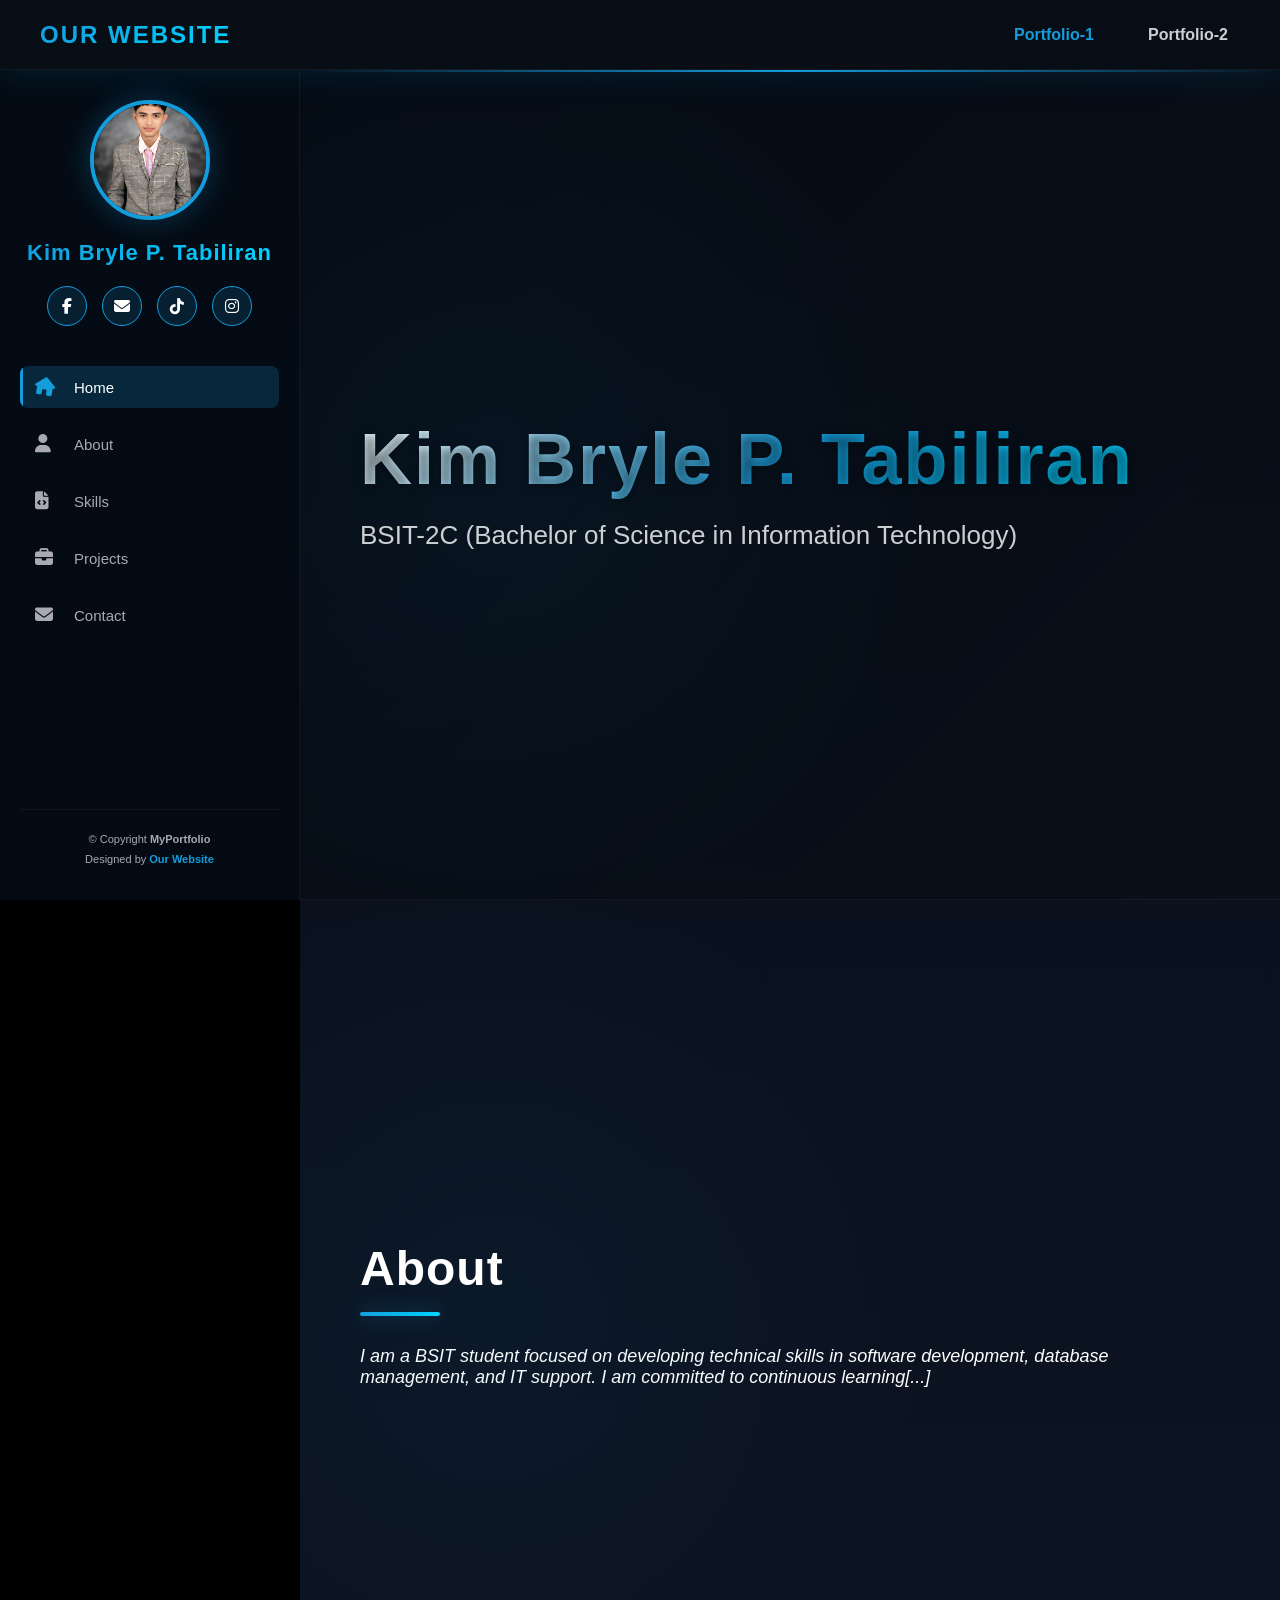
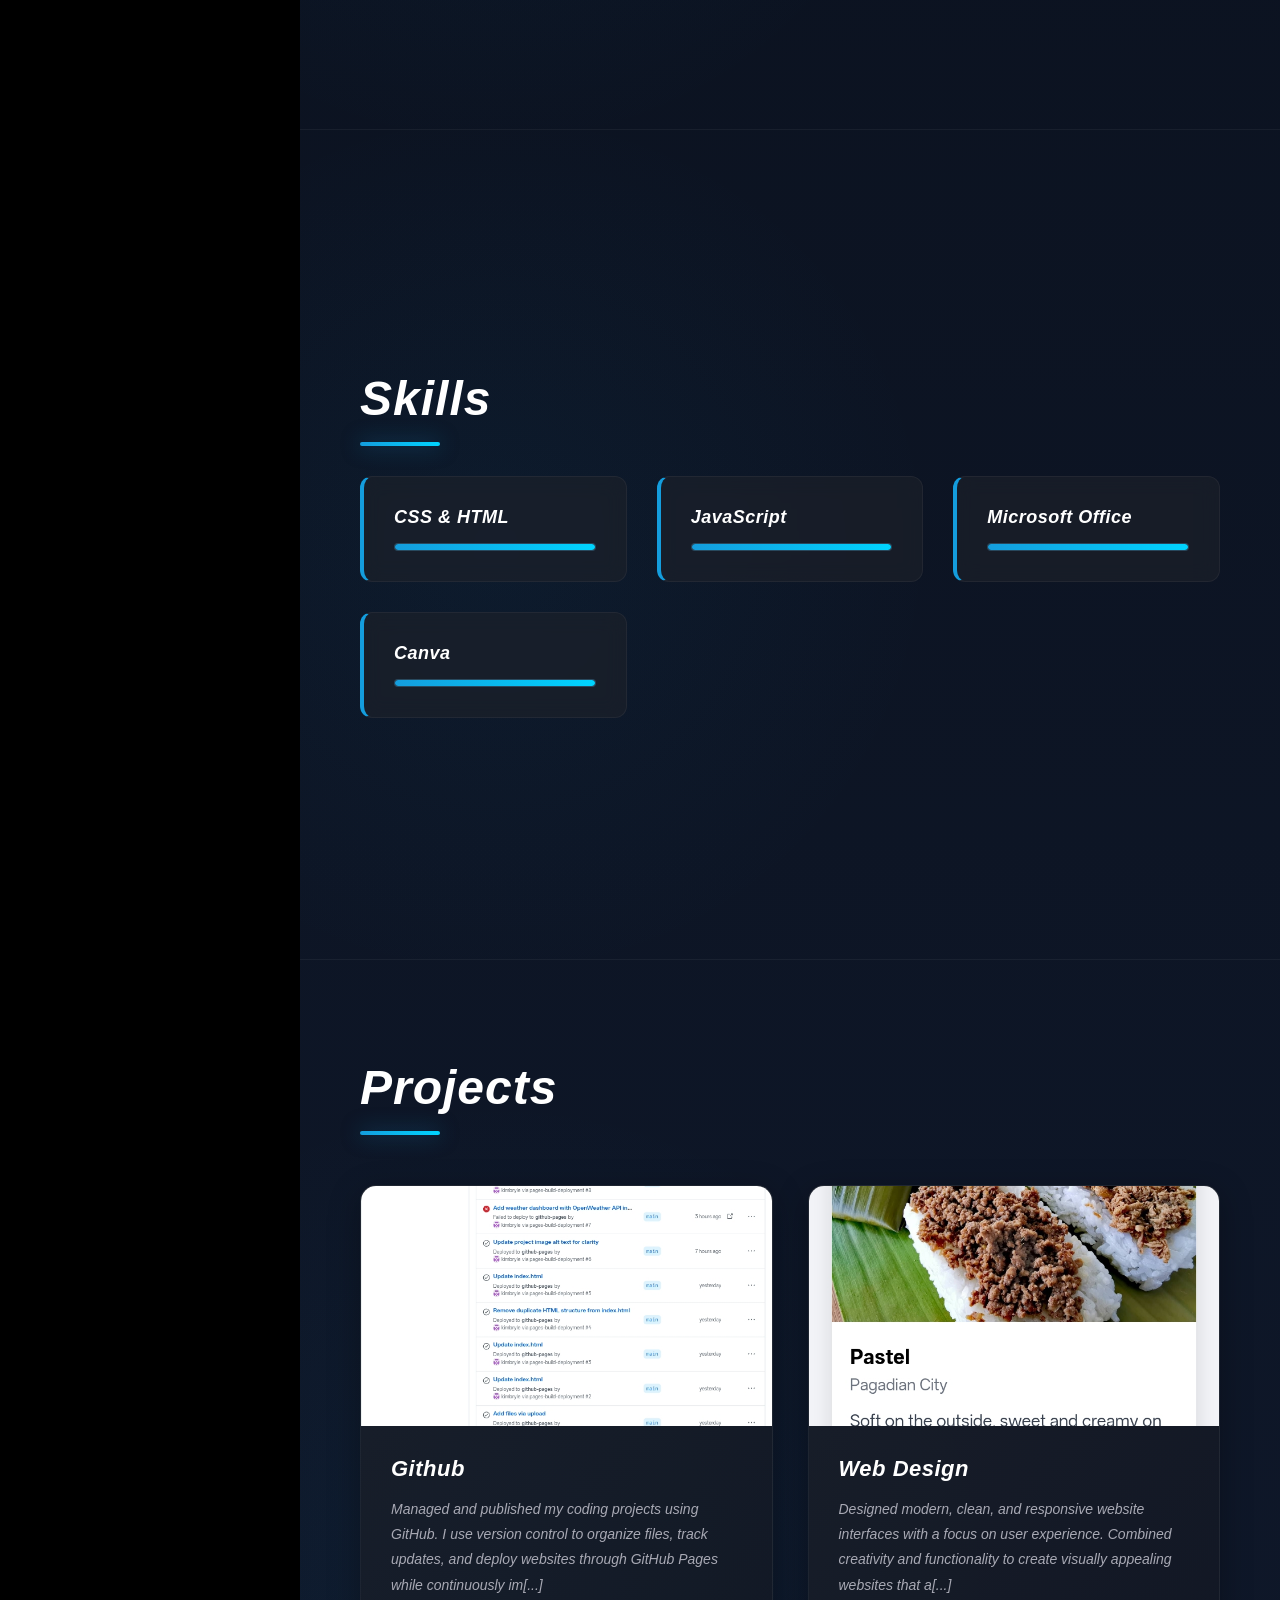
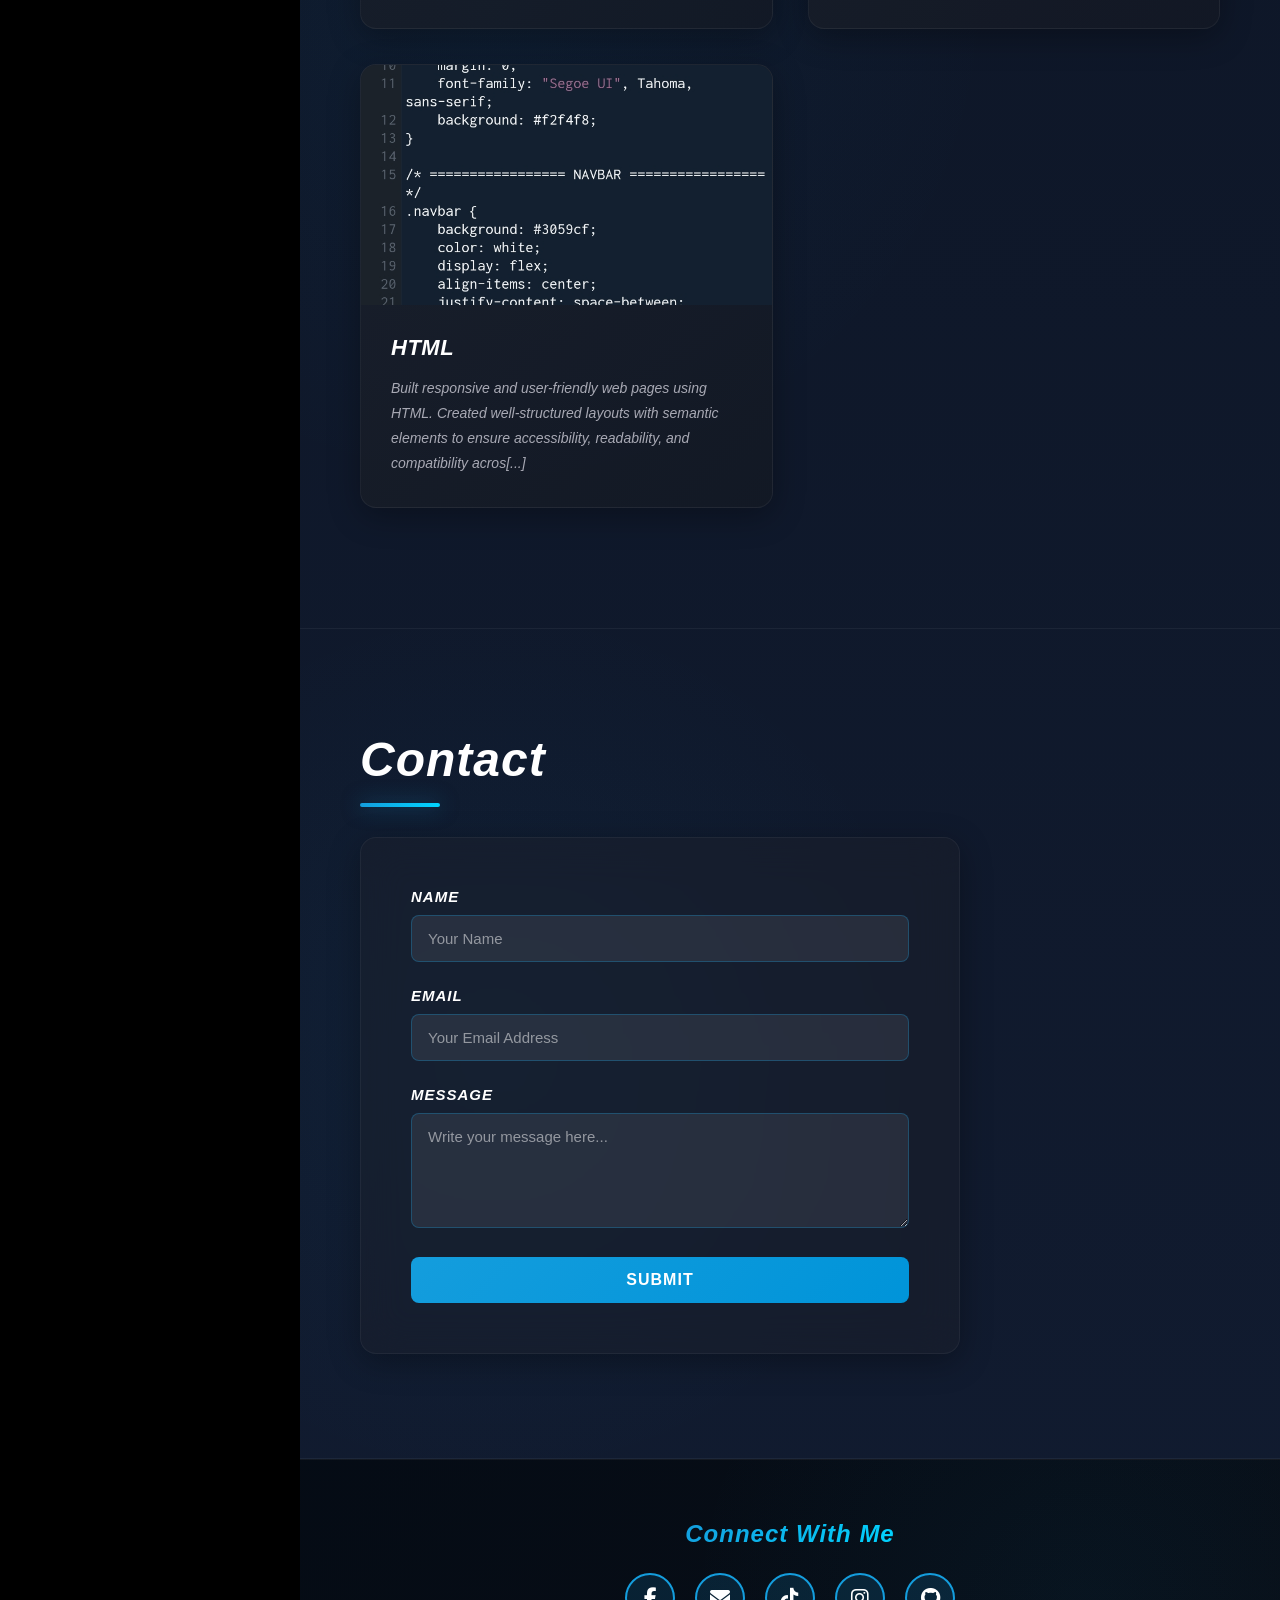
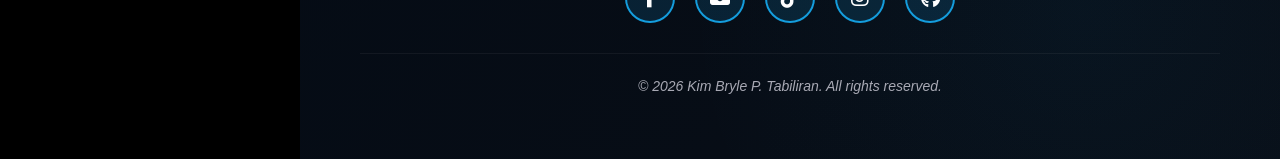
<file: index.html>
<!DOCTYPE html>
<html lang="en">
<head>
    <meta charset="UTF-8">
    <meta name="viewport" content="width=device-width, initial-scale=1.0">
    <title>Portfolio - Kim Bryle</title>
    <link rel="stylesheet" href="https://cdnjs.cloudflare.com/ajax/libs/font-awesome/6.4.0/css/all.min.css">
    <link rel="stylesheet" href="style.css">
</head>
<body>

    <header class="top-navbar">
        <a href="index.html" class="logo">OUR WEBSITE</a>
        <ul class="top-nav-links">
            <li><a href="index.html" style="color: #149ddd; font-weight: bold;">Portfolio-1</a></li>
            <li><a href="arianne.html">Portfolio-2</a></li>
        </ul>
    </header>

    <div class="sidebar">
        <img src="1751348694577.jpg" alt="Profile" class="profile-img" id="profileTrigger">
        <h1 class="profile-name">Kim Bryle P. Tabiliran</h1>
        
        <div class="social-links">
            <a href="https://facebook.com/ecxbryle" target="_blank" title="Facebook"><i class="fab fa-facebook-f"></i></a>
            <a href="mailto:tabilirankimbryle@gmail.com" title="Gmail"><i class="fas fa-envelope"></i></a>
            <a href="https://tiktok.com/@kiembryle" target="_blank" title="TikTok"><i class="fab fa-tiktok"></i></a>
            <a href="https://instagram.com/bryexjsh" target="_blank" title="Instagram"><i class="fab fa-instagram"></i></a>
        </div>

        <nav class="nav-menu" id="navMenu">
            <a href="#home" class="active"><i class="fas fa-home"></i> Home</a>
            <a href="#about"><i class="fas fa-user"></i> About</a>
            <a href="#skills"><i class="fas fa-file-code"></i> Skills</a>
            <a href="#projects"><i class="fas fa-briefcase"></i> Projects</a>
            <a href="#contact"><i class="fas fa-envelope"></i> Contact</a>
        </nav>

        <div class="sidebar-footer">
            <p>&copy; Copyright <strong><span>MyPortfolio</span></strong></p>
            <p>Designed by <a href="#">Our Website</a></p>
        </div>
    </div>

    <div class="main-content">

        <section id="home">
            <h1>Kim Bryle P. <span style="color: #149ddd;">Tabiliran</span></h1>
            <p>BSIT-2C (Bachelor of Science in Information Technology)</p>
        </section>

        <section id="about">
            <h2 class="section-title">About</h2>
            <p style="font-size: 18px;"><i>I am a BSIT student focused on developing technical skills in software development, database management, and IT support. I am committed to continuous learning[...]
        </section>

        <section id="skills">
            <h2 class="section-title">Skills</h2>
            <div class="skills-container">
                <div class="skill-box">
                    <h3>CSS & HTML</h3>
                    <div class="skill-bar"><div class="skill-per" style="width: 95%;"></div></div>
                </div>
                <div class="skill-box">
                    <h3>JavaScript</h3>
                    <div class="skill-bar"><div class="skill-per" style="width: 50%;"></div></div>
                </div>
                <div class="skill-box">
                    <h3>Microsoft Office</h3>
                    <div class="skill-bar"><div class="skill-per" style="width: 95%;"></div></div>
                </div>
                <div class="skill-box">
                    <h3>Canva</h3>
                    <div class="skill-bar"><div class="skill-per" style="width: 100%;"></div></div>
                </div>
            </div>
        </section>

        <section id="projects">
            <h2 class="section-title">Projects</h2>
            <div class="projects-grid">
                <div class="project-card">
                    <div class="project-img-placeholder">
                        <img src="Github.jpg" alt="Github">
                    </div>
                    <div class="project-info">
                        <h3>Github</h3>
                        <p>Managed and published my coding projects using GitHub. I use version control to organize files, track updates, and deploy websites through GitHub Pages while continuously im[...]
                    </div>
                </div>
                
                <div class="project-card">
                    <div class="project-img-placeholder">
                        <img src="Webdesign.jpg" alt="Web design">
                    </div>
                    <div class="project-info">
                        <h3>Web Design</h3>
                        <p>Designed modern, clean, and responsive website interfaces with a focus on user experience. Combined creativity and functionality to create visually appealing websites that a[...]
                    </div>
                </div>
                
                <div class="project-card">
                    <div class="project-img-placeholder">
                        <img src="Html.jpg" alt="HTML">
                    </div>
                    <div class="project-info">
                        <h3>HTML</h3>
                        <p>Built responsive and user-friendly web pages using HTML. Created well-structured layouts with semantic elements to ensure accessibility, readability, and compatibility acros[...]
                    </div>
                </div>
            </div>
        </section>

        <section id="contact">
            <h2 class="section-title">Contact</h2>
            <form class="contact-form" action="#" method="POST">
                <div class="form-group">
                    <label for="name">Name</label>
                    <input type="text" id="name" name="name" required placeholder="Your Name">
                </div>
                <div class="form-group">
                    <label for="email">Email</label>
                    <input type="email" id="email" name="email" required placeholder="Your Email Address">
                </div>
                <div class="form-group">
                    <label for="message">Message</label>
                    <textarea id="message" name="message" rows="5" required placeholder="Write your message here..."></textarea>
                </div>
                <button type="submit" class="submit-btn">Submit</button>
            </form>
        </section>

        <footer class="footer-section">
            <div class="footer-content">
                <div class="footer-social">
                    <h3>Connect With Me</h3>
                    <div class="footer-social-links">
                        <a href="https://facebook.com/ecxbryle" target="_blank" class="footer-social-icon" title="Facebook" aria-label="Visit my Facebook page">
                            <i class="fab fa-facebook-f"></i>
                        </a>
                        <a href="mailto:tabilirankimbryle@gmail.com" class="footer-social-icon" title="Send me an email" aria-label="Send me an email">
                            <i class="fas fa-envelope"></i>
                        </a>
                        <a href="https://tiktok.com/@kiembryle" target="_blank" class="footer-social-icon" title="TikTok" aria-label="Visit my TikTok profile">
                            <i class="fab fa-tiktok"></i>
                        </a>
                        <a href="https://instagram.com/bryexjsh" target="_blank" class="footer-social-icon" title="Instagram" aria-label="Visit my Instagram profile">
                            <i class="fab fa-instagram"></i>
                        </a>
                        <a href="https://github.com/kimbrylepalma-a11y" target="_blank" class="footer-social-icon" title="GitHub" aria-label="Visit my GitHub profile">
                            <i class="fab fa-github"></i>
                        </a>
                    </div>
                </div>
                <div class="footer-text">
                    <p>&copy; 2026 Kim Bryle P. Tabiliran. All rights reserved.</p>
                </div>
            </div>
        </footer>

    </div>

    <div id="profileModal" class="img-modal">
        <span class="img-modal-close" id="closeModal">&times;</span>
        <img class="img-modal-content" id="fullScreenTarget">
    </div>

    <script>
        const profileModal = document.getElementById("profileModal");
        const profileTrigger = document.getElementById("profileTrigger");
        const fullScreenTarget = document.getElementById("fullScreenTarget");
        const closeModal = document.getElementById("closeModal");

        profileTrigger.onclick = function() {
            profileModal.style.display = "flex";
            fullScreenTarget.src = this.src; 
        }

        closeModal.onclick = function() {
            profileModal.style.display = "none";
        }
        
        profileModal.onclick = function(e) {
            if (e.target === profileModal) {
                profileModal.style.display = "none";
            }
        }
        
        const sections = document.querySelectorAll("section");
        const navLinks = document.querySelectorAll(".nav-menu a");

        window.addEventListener("scroll", () => {
            let current = "";
            sections.forEach((section) => {
                const sectionTop = section.offsetTop;
                const sectionHeight = section.clientHeight;
                if (pageYOffset >= sectionTop - 200) {
                    current = section.getAttribute("id");
                }
            });

            navLinks.forEach((a) => {
                a.classList.remove("active");
                if (a.getAttribute("href").includes(current)) {
                    a.classList.add("active");
                }
            });
        });
    </script>

</body>
</html>
</file>
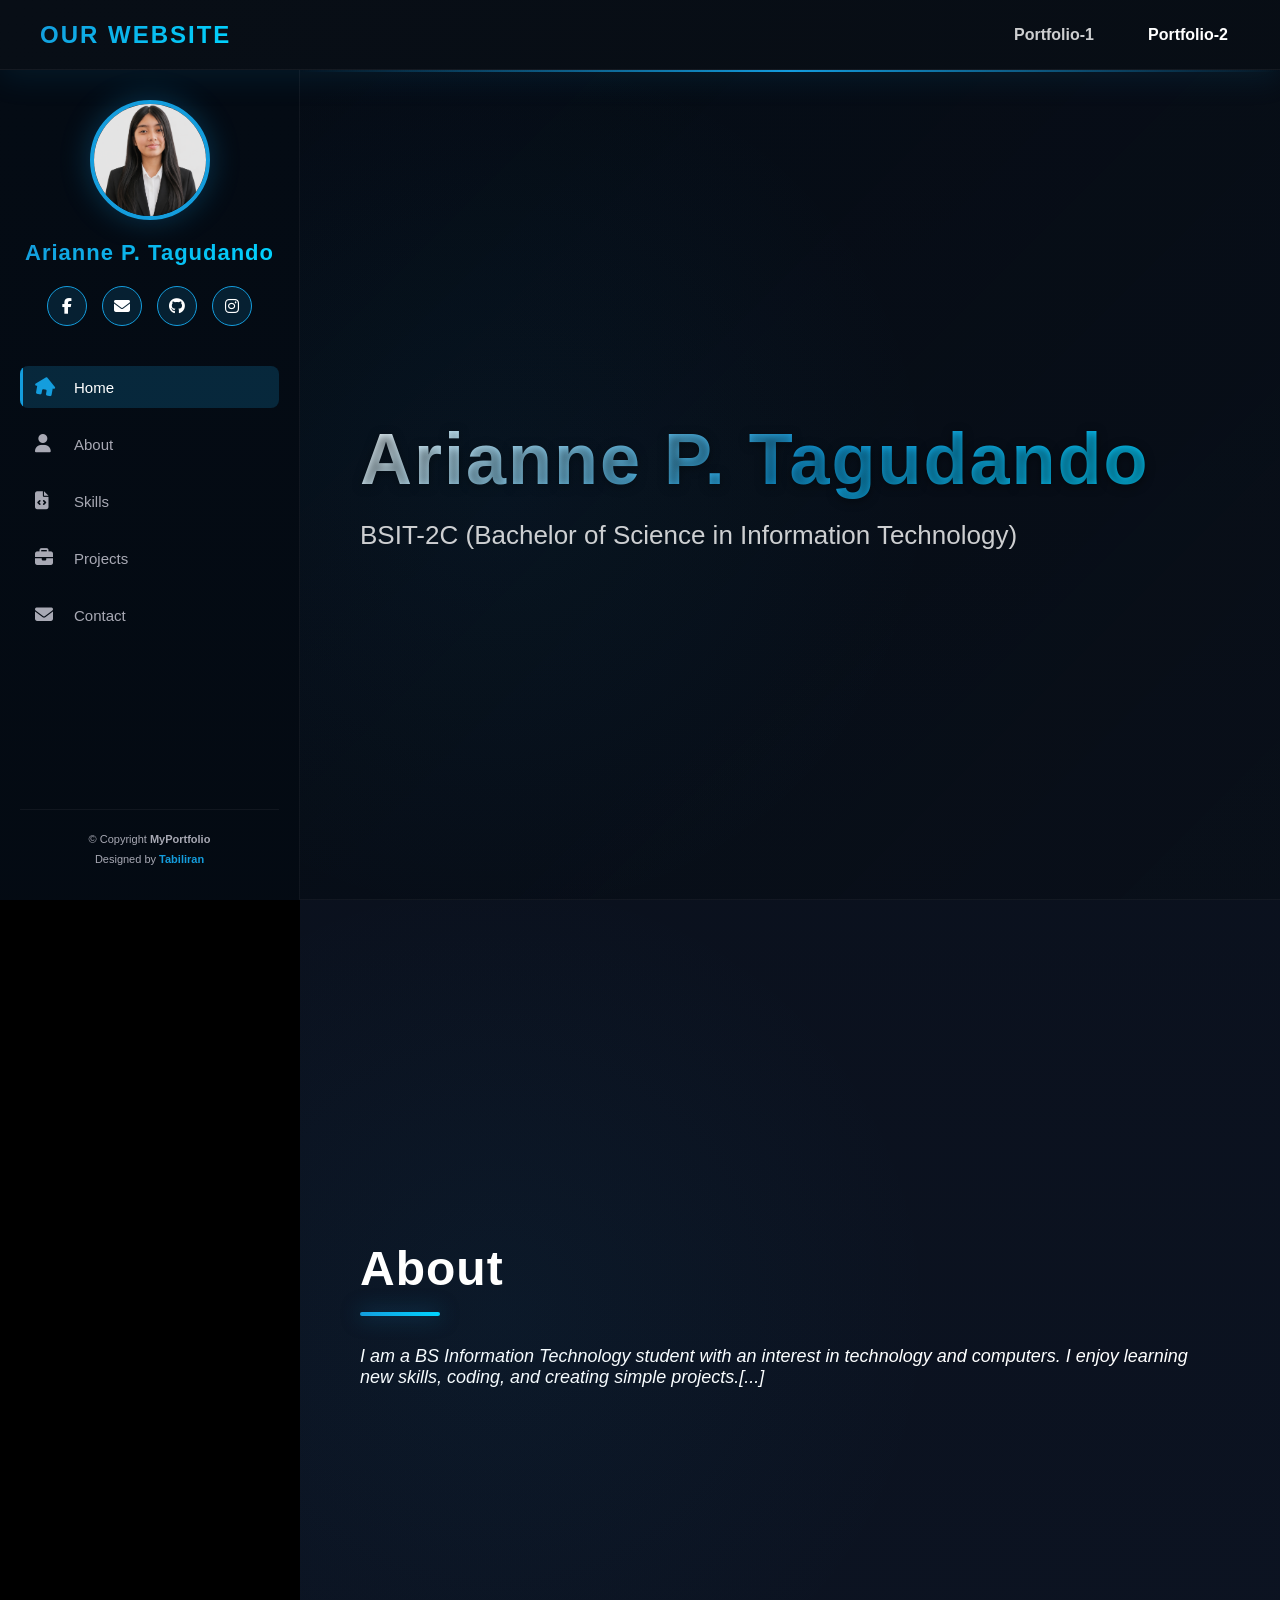
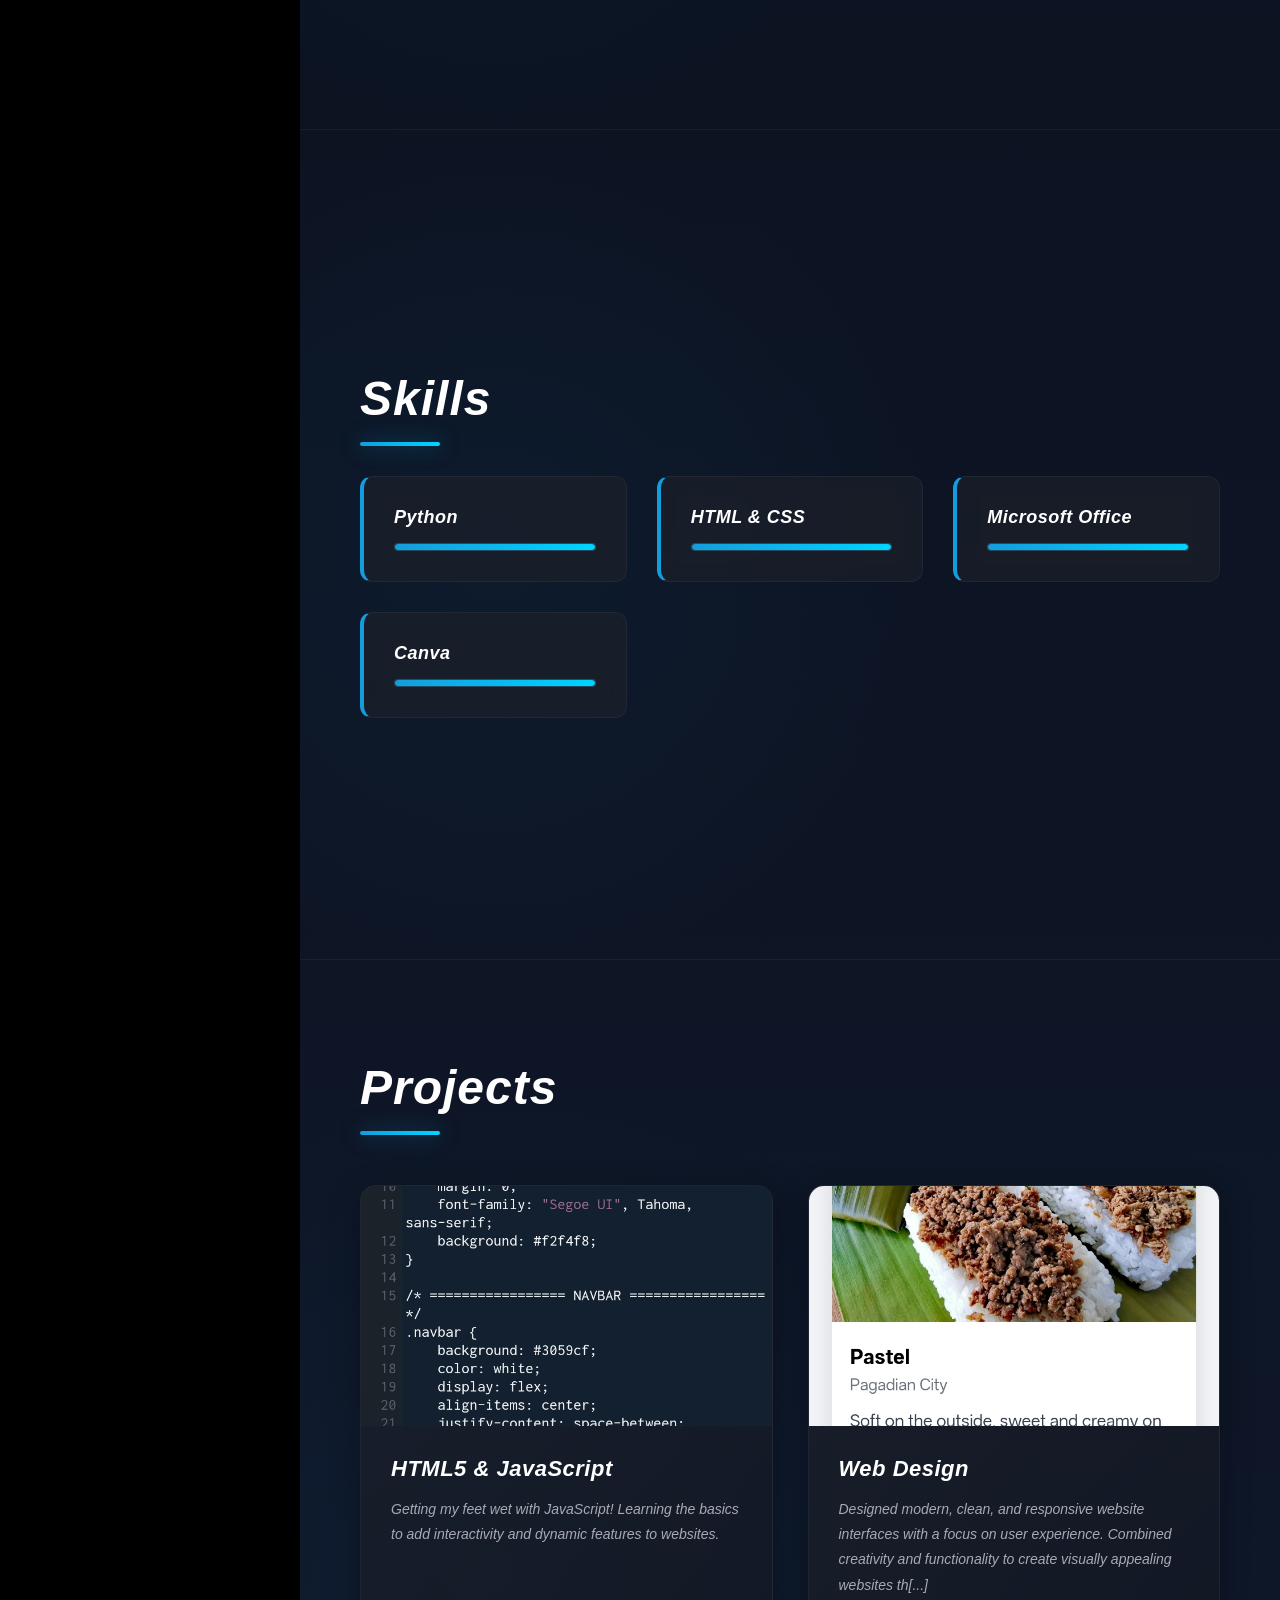
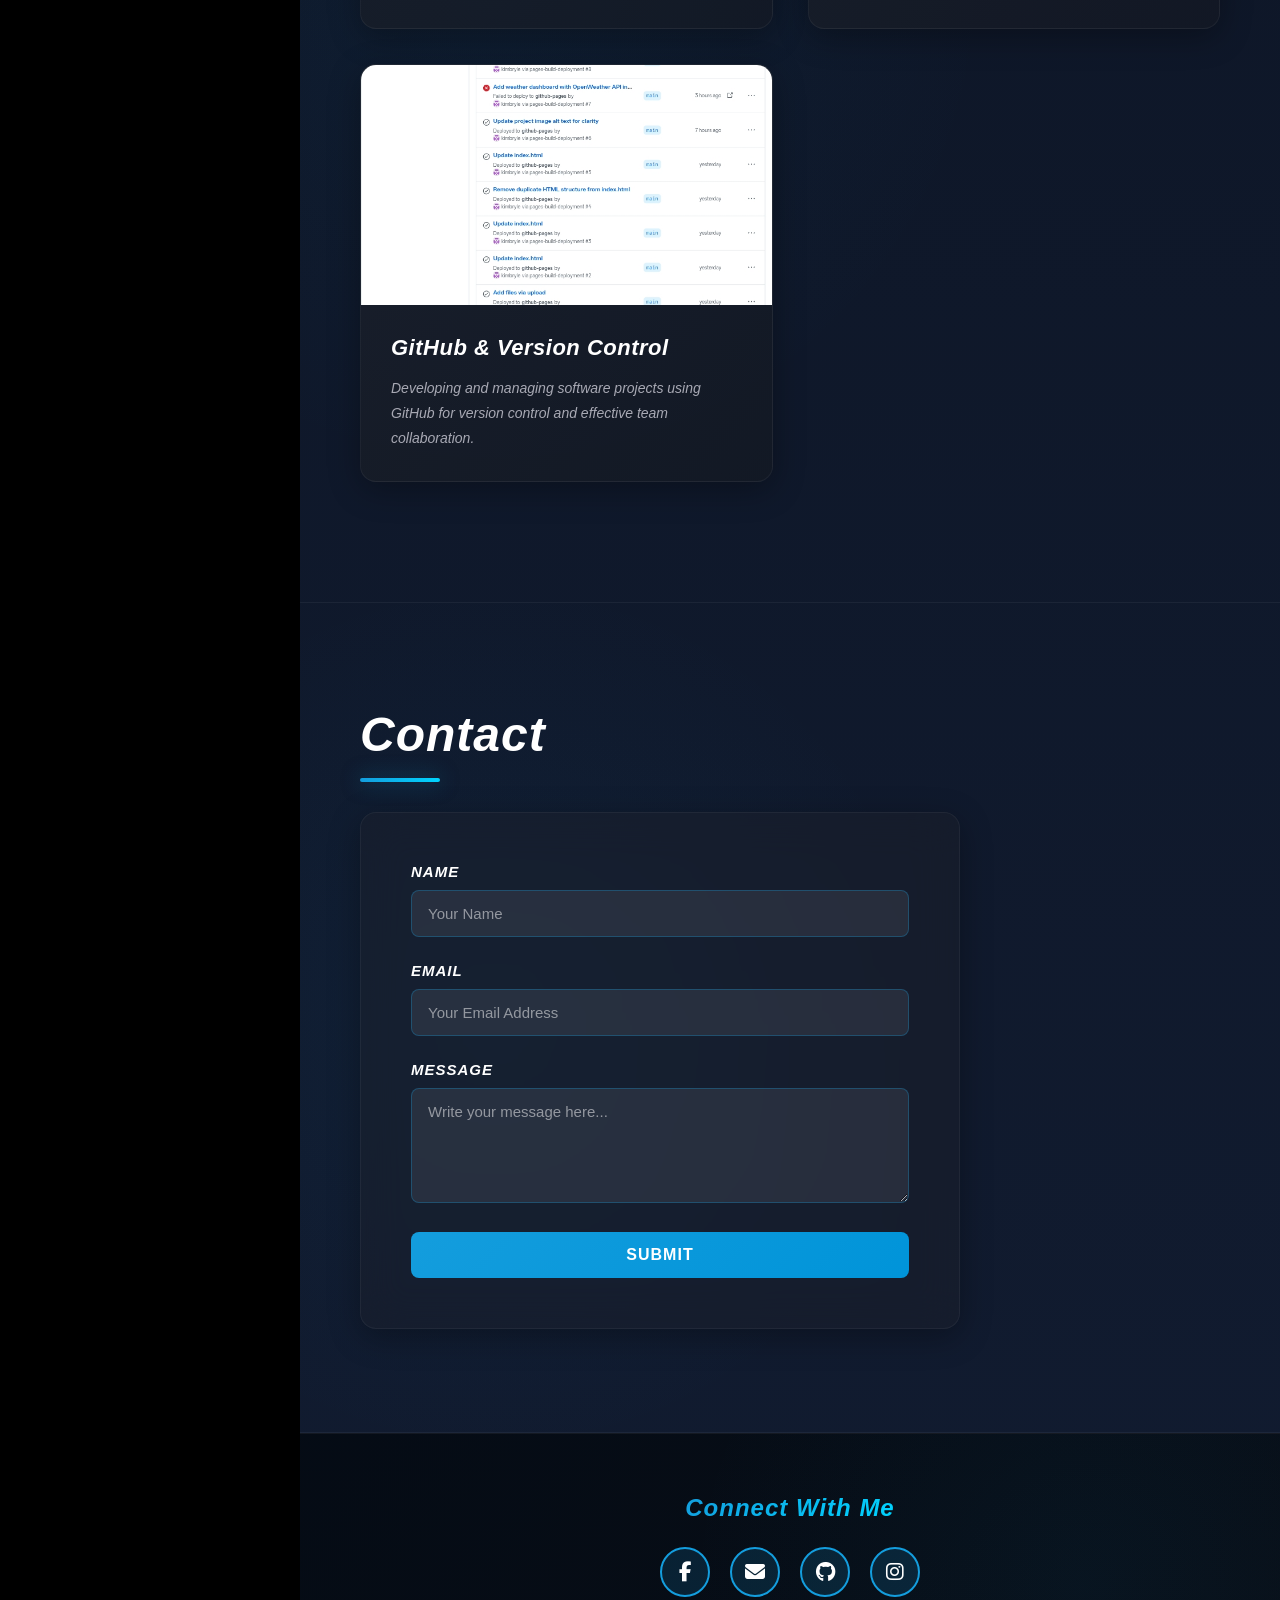
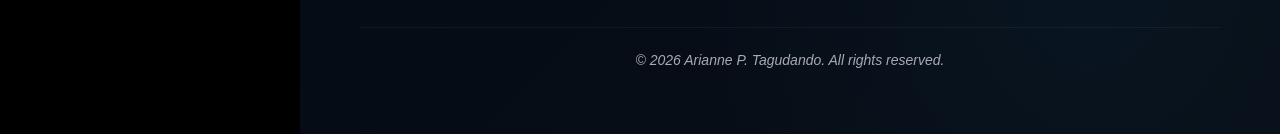
<file: arianne.html>
<!DOCTYPE html>
<html lang="en">
<head>
    <meta charset="UTF-8">
    <meta name="viewport" content="width=device-width, initial-scale=1.0">
    <title>Portfolio - arianne</title>
    <link rel="stylesheet" href="https://cdnjs.cloudflare.com/ajax/libs/font-awesome/6.4.0/css/all.min.css">
    <link rel="stylesheet" href="style.css">
</head>
<body>

    <header class="top-navbar">
        <a href="index.html" class="logo">Our Website</a>
        <ul class="top-nav-links">
            <li><a href="index.html">Portfolio-1</a></li>
            <li><a href="arianne.html" style="color: white; font-weight: bold;">Portfolio-2</a></li>
        </ul>
    </header>

    <div class="sidebar">
        <img src="file_00000000356471fd81f303a7f7d277a2.png" alt="Profile" class="profile-img" id="profileTrigger">
        <h1 class="profile-name">Arianne P. Tagudando</h1>
        
        <div class="social-links">
            <a href="https://facebook.com/profile.php?id=61585380931217" target="_blank" title="Facebook"><i class="fab fa-facebook-f"></i></a>
            <a href="mailto:ariannetagudando@gmail.com" title="Gmail"><i class="fas fa-envelope"></i></a>
            <a href="http://github.com/Tagudando" target="_blank" title="Github"><i class="fab fa-github"></i></a>
            <a href="https://instagram.com/sakura_atdusk" target="_blank" title="Instagram"><i class="fab fa-instagram"></i></a>
        </div>

        <nav class="nav-menu" id="navMenu">
            <a href="#home" class="active"><i class="fas fa-home"></i> Home</a>
            <a href="#about"><i class="fas fa-user"></i> About</a>
            <a href="#skills"><i class="fas fa-file-code"></i> Skills</a>
            <a href="#projects"><i class="fas fa-briefcase"></i> Projects</a>
            <a href="#contact"><i class="fas fa-envelope"></i> Contact</a>
        </nav>

        <div class="sidebar-footer">
            <p>&copy; Copyright <strong><span>MyPortfolio</span></strong></p>
            <p>Designed by <a href="#">Tabiliran</a></p>
        </div>
    </div>

    <div class="main-content">

        <section id="home">
            <h1>Arianne P. Tagudando</h1>
            <p>BSIT-2C (Bachelor of Science in Information Technology)</p>
        </section>

        <section id="about">
            <h2 class="section-title">About</h2>
            <p style="font-size: 18px;"><i>I am a BS Information Technology student with an interest in technology and computers. I enjoy learning new skills, coding, and creating simple projects.[...]
        </section>

        <section id="skills">
            <h2 class="section-title">Skills</h2>
            <div class="skills-container">
                <div class="skill-box">
                    <h3>Python</h3>
                    <div class="skill-bar"><div class="skill-per" style="width: 95%;"></div></div>
                </div>
                <div class="skill-box">
                    <h3>HTML & CSS</h3>
                    <div class="skill-bar"><div class="skill-per" style="width: 85%;"></div></div>
                </div>
                <div class="skill-box">
                    <h3>Microsoft Office</h3>
                    <div class="skill-bar"><div class="skill-per" style="width: 95%;"></div></div>
                </div>
                <div class="skill-box">
                    <h3>Canva</h3>
                    <div class="skill-bar"><div class="skill-per" style="width: 100%;"></div></div>
                </div>
            </div>
        </section>

        <section id="projects">
            <h2 class="section-title">Projects</h2>
            <div class="projects-grid">
                <div class="project-card">
                    <div class="project-img-placeholder">
                        <img src="Html.jpg" alt="HTML5">
                    </div>
                    <div class="project-info">
                        <h3>HTML5 & JavaScript</h3>
                        <p>Getting my feet wet with JavaScript! Learning the basics to add interactivity and dynamic features to websites.</p>
                    </div>
                </div>
                
                <div class="project-card">
                    <div class="project-img-placeholder">
                        <img src="Webdesign.jpg" alt="Web Design">
                    </div>
                    <div class="project-info">
                        <h3>Web Design</h3>
                        <p>Designed modern, clean, and responsive website interfaces with a focus on user experience. Combined creativity and functionality to create visually appealing websites th[...]
                    </div>
                </div>
                
                <div class="project-card">
                    <div class="project-img-placeholder">
                        <img src="Github.jpg" alt="Github">
                    </div>
                    <div class="project-info">
                        <h3>GitHub & Version Control</h3>
                        <p>Developing and managing software projects using GitHub for version control and effective team collaboration.</p>
                    </div>
                </div>
            </div>
        </section>

        <section id="contact">
            <h2 class="section-title">Contact</h2>
            <form class="contact-form" action="#" method="POST">
                <div class="form-group">
                    <label for="name">Name</label>
                    <input type="text" id="name" name="name" required placeholder="Your Name">
                </div>
                <div class="form-group">
                    <label for="email">Email</label>
                    <input type="email" id="email" name="email" required placeholder="Your Email Address">
                </div>
                <div class="form-group">
                    <label for="message">Message</label>
                    <textarea id="message" name="message" rows="5" required placeholder="Write your message here..."></textarea>
                </div>
                <button type="submit" class="submit-btn">Submit</button>
            </form>
        </section>

        <footer class="footer-section">
            <div class="footer-content">
                <div class="footer-social">
                    <h3>Connect With Me</h3>
                    <div class="footer-social-links">
                        <a href="http://facebook.com/profile.php?id=61585380931217" target="_blank" class="footer-social-icon" title="Facebook" aria-label="Visit my Facebook page">
                            <i class="fab fa-facebook-f"></i>
                        </a>
                        <a href="mailto:ariannetagudando@gmail.com" class="footer-social-icon" title="Send me an email" aria-label="Send me an email">
                            <i class="fas fa-envelope"></i>
                        </a>
                        <a href="http://github.com/Tagudando" target="_blank" class="footer-social-icon" title="GitHub" aria-label="Visit my GitHub profile">
                            <i class="fab fa-github"></i>
                        </a>
                        <a href="https://instagram.com/sakura_atdusk" target="_blank" class="footer-social-icon" title="Instagram" aria-label="Visit my Instagram profile">
                            <i class="fab fa-instagram"></i>
                        </a>
                    </div>
                </div>
                <div class="footer-text">
                    <p>&copy; 2026 Arianne P. Tagudando. All rights reserved.</p>
                </div>
            </div>
        </footer>

    </div>

    <div id="profileModal" class="img-modal">
        <span class="img-modal-close" id="closeModal">&times;</span>
        <img class="img-modal-content" id="fullScreenTarget">
    </div>

    <script>
        const profileModal = document.getElementById("profileModal");
        const profileTrigger = document.getElementById("profileTrigger");
        const fullScreenTarget = document.getElementById("fullScreenTarget");
        const closeModal = document.getElementById("closeModal");

        profileTrigger.onclick = function() {
            profileModal.style.display = "flex";
            fullScreenTarget.src = this.src; 
        }

        closeModal.onclick = function() {
            profileModal.style.display = "none";
        }
        
        profileModal.onclick = function(e) {
            if (e.target === profileModal) {
                profileModal.style.display = "none";
            }
        }
        
        const sections = document.querySelectorAll("section");
        const navLinks = document.querySelectorAll(".nav-menu a");

        window.addEventListener("scroll", () => {
            let current = "";
            sections.forEach((section) => {
                const sectionTop = section.offsetTop;
                const sectionHeight = section.clientHeight;
                if (pageYOffset >= sectionTop - 200) {
                    current = section.getAttribute("id");
                }
            });

            navLinks.forEach((a) => {
                a.classList.remove("active");
                if (a.getAttribute("href").includes(current)) {
                    a.classList.add("active");
                }
            });
        });
    </script>

</body>
</html>
</file>
<file: style.css>
/* ===== ROOT VARIABLES ===== */
:root {
    --primary-color: #149ddd;
    --secondary-color: #0b7dda;
    --dark-bg: #000;
    --sidebar-bg: #040b14;
    --navbar-bg: #080e16;
    --card-bg: #1e222b;
    --text-light: #a8a9b4;
    --text-lighter: rgba(255, 255, 255, 0.8);
    --border-color: rgba(255, 255, 255, 0.05);
    --transition: all 0.3s cubic-bezier(0.4, 0, 0.2, 1);
}

/* ===== GLOBAL STYLES ===== */
* {
    margin: 0;
    padding: 0;
    box-sizing: border-box;
    font-family: 'Segoe UI', Tahoma, Geneva, Verdana, sans-serif;
    scroll-behavior: smooth;
}

html {
    scroll-padding-top: 70px;
}

body {
    display: flex;
    flex-direction: column;
    color: #fff;
    background-color: var(--dark-bg);
    overflow-x: hidden;
}

/* ===== SCROLLBAR STYLING ===== */
::-webkit-scrollbar {
    width: 10px;
}

::-webkit-scrollbar-track {
    background: var(--navbar-bg);
}

::-webkit-scrollbar-thumb {
    background: var(--primary-color);
    border-radius: 5px;
    transition: var(--transition);
}

::-webkit-scrollbar-thumb:hover {
    background: var(--secondary-color);
}

/* ===== TOP NAVBAR ===== */
.top-navbar {
    position: fixed;
    top: 0;
    left: 0;
    width: 100%;
    height: 70px;
    background: linear-gradient(135deg, var(--navbar-bg) 0%, rgba(8, 14, 22, 0.95) 100%);
    display: flex;
    justify-content: space-between;
    align-items: center;
    padding: 0 40px;
    z-index: 1000;
    box-shadow: 0 8px 32px rgba(20, 157, 221, 0.1);
    backdrop-filter: blur(10px);
    border-bottom: 1px solid var(--border-color);
    animation: slideDown 0.6s ease-out;
}

@keyframes slideDown {
    from {
        transform: translateY(-100%);
        opacity: 0;
    }
    to {
        transform: translateY(0);
        opacity: 1;
    }
}

.top-navbar .logo {
    font-size: 24px;
    font-weight: 800;
    color: #ffffff;
    text-decoration: none;
    background: linear-gradient(135deg, var(--primary-color), #00d4ff);
    -webkit-background-clip: text;
    -webkit-text-fill-color: transparent;
    background-clip: text;
    letter-spacing: 2px;
    transition: var(--transition);
    text-transform: uppercase;
}

.top-navbar .logo:hover {
    transform: scale(1.05);
    letter-spacing: 3px;
}

.top-nav-links {
    display: flex;
    gap: 30px;
    list-style: none;
}

.top-nav-links a {
    color: var(--text-lighter);
    text-decoration: none;
    font-size: 16px;
    font-weight: 600;
    transition: var(--transition);
    position: relative;
    padding: 8px 12px;
}

.top-nav-links a::before {
    content: '';
    position: absolute;
    bottom: 0;
    left: 0;
    width: 0;
    height: 2px;
    background: linear-gradient(90deg, var(--primary-color), #00d4ff);
    transition: var(--transition);
}

.top-nav-links a:hover {
    color: #ffffff;
}

.top-nav-links a:hover::before {
    width: 100%;
}

.top-nav-links a.active-top {
    color: var(--primary-color);
}

/* ===== SIDEBAR ===== */
.sidebar {
    width: 300px;
    height: calc(100vh - 70px);
    background: linear-gradient(180deg, var(--sidebar-bg) 0%, rgba(4, 11, 20, 0.95) 100%);
    color: #fff;
    position: fixed;
    top: 70px;
    left: 0;
    display: flex;
    flex-direction: column;
    align-items: center;
    padding: 30px 20px;
    z-index: 100;
    border-right: 1px solid var(--border-color);
    overflow-y: auto;
    backdrop-filter: blur(10px);
    animation: slideInLeft 0.6s ease-out;
}

@keyframes slideInLeft {
    from {
        transform: translateX(-100%);
        opacity: 0;
    }
    to {
        transform: translateX(0);
        opacity: 1;
    }
}

.profile-img {
    width: 120px;
    height: 120px;
    border-radius: 50%;
    border: 4px solid var(--primary-color);
    object-fit: cover;
    margin-bottom: 20px;
    cursor: pointer;
    transition: var(--transition);
    box-shadow: 0 0 30px rgba(20, 157, 221, 0.3);
    position: relative;
    overflow: hidden;
}

.profile-img::before {
    content: '';
    position: absolute;
    top: 0;
    left: 0;
    width: 100%;
    height: 100%;
    background: linear-gradient(45deg, transparent 30%, rgba(255, 255, 255, 0.1) 50%, transparent 70%);
    transform: translateX(-100%);
}

.profile-img:hover {
    transform: scale(1.08);
    box-shadow: 0 0 40px rgba(20, 157, 221, 0.5);
}

.profile-img:hover::before {
    animation: shine 0.6s;
}

@keyframes shine {
    0% {
        transform: translateX(-100%);
    }
    100% {
        transform: translateX(100%);
    }
}

.profile-name {
    font-size: 22px;
    font-weight: 800;
    margin-bottom: 20px;
    letter-spacing: 1px;
    text-align: center;
    background: linear-gradient(135deg, var(--primary-color), #00d4ff);
    -webkit-background-clip: text;
    -webkit-text-fill-color: transparent;
    background-clip: text;
}

/* ===== SOCIAL LINKS ===== */
.social-links {
    display: flex;
    gap: 15px;
    margin-bottom: 40px;
}

.social-links a {
    width: 40px;
    height: 40px;
    background: rgba(20, 157, 221, 0.15);
    color: #fff;
    border-radius: 50%;
    display: flex;
    align-items: center;
    justify-content: center;
    text-decoration: none;
    transition: var(--transition);
    font-size: 16px;
    border: 1px solid var(--primary-color);
    position: relative;
    overflow: hidden;
}

.social-links a::before {
    content: '';
    position: absolute;
    top: 0;
    left: -100%;
    width: 100%;
    height: 100%;
    background: var(--primary-color);
    z-index: -1;
    transition: var(--transition);
}

.social-links a:hover::before {
    left: 0;
}

.social-links a:hover {
    transform: translateY(-3px);
    box-shadow: 0 8px 20px rgba(20, 157, 221, 0.4);
}

/* ===== NAVIGATION MENU ===== */
.nav-menu {
    width: 100%;
    display: flex;
    flex-direction: column;
    gap: 15px;
}

.nav-menu a {
    display: flex;
    align-items: center;
    gap: 15px;
    color: var(--text-light);
    text-decoration: none;
    font-size: 15px;
    padding: 12px 15px;
    border-radius: 8px;
    transition: var(--transition);
    position: relative;
    overflow: hidden;
    background: rgba(20, 157, 221, 0);
}

.nav-menu a::before {
    content: '';
    position: absolute;
    left: 0;
    top: 0;
    width: 3px;
    height: 100%;
    background: var(--primary-color);
    transform: scaleY(0);
    transform-origin: top;
    transition: var(--transition);
}

.nav-menu a:hover {
    color: #fff;
    background: rgba(20, 157, 221, 0.15);
    padding-left: 20px;
}

.nav-menu a:hover::before {
    transform: scaleY(1);
}

.nav-menu a.active {
    color: #fff;
    background: rgba(20, 157, 221, 0.2);
}

.nav-menu a.active::before {
    transform: scaleY(1);
}

.nav-menu a i {
    font-size: 18px;
    width: 24px;
    transition: var(--transition);
}

.nav-menu a:hover i,
.nav-menu a.active i {
    color: var(--primary-color);
    transform: rotate(10deg);
}

/* ===== SIDEBAR FOOTER ===== */
.sidebar-footer {
    margin-top: auto;
    text-align: center;
    font-size: 11px;
    color: #a8a9b4;
    line-height: 1.8;
    padding-top: 20px;
    border-top: 1px solid var(--border-color);
    width: 100%;
}

.sidebar-footer a {
    color: var(--primary-color);
    text-decoration: none;
    transition: var(--transition);
    font-weight: 600;
}

.sidebar-footer a:hover {
    color: #00d4ff;
    text-decoration: underline;
}

/* ===== MAIN CONTENT ===== */
.main-content {
    margin-left: 300px;
    margin-top: 70px;
    width: calc(100% - 300px);
    background: linear-gradient(rgba(23, 37, 65, 0.4), rgba(23, 37, 65, 0.75)), 
                url('https://images.unsplash.com/photo-1507238691740-187a5b1d37b8?auto=format&fit=crop&w=1400&q=80') center/cover no-repeat fixed;
    position: relative;
}

.main-content::before {
    content: '';
    position: fixed;
    top: 70px;
    left: 300px;
    width: calc(100% - 300px);
    height: 2px;
    background: linear-gradient(90deg, transparent, var(--primary-color), transparent);
    pointer-events: none;
    z-index: 999;
}

/* ===== SECTIONS ===== */
section {
    padding: 100px 60px;
    min-height: calc(100vh - 70px);
    display: flex;
    flex-direction: column;
    justify-content: center;
    border-bottom: 1px solid var(--border-color);
    animation: fadeInUp 0.8s ease-out;
    position: relative;
    overflow: hidden;
}

@keyframes fadeInUp {
    from {
        opacity: 0;
        transform: translateY(30px);
    }
    to {
        opacity: 1;
        transform: translateY(0);
    }
}

section::before {
    content: '';
    position: absolute;
    top: 0;
    left: 0;
    width: 100%;
    height: 100%;
    background: radial-gradient(circle at 20% 50%, rgba(20, 157, 221, 0.05) 0%, transparent 50%);
    pointer-events: none;
}

/* ===== SECTION TITLE ===== */
.section-title {
    font-size: 48px;
    font-weight: 800;
    color: #fff;
    margin-bottom: 30px;
    position: relative;
    padding-bottom: 20px;
    display: inline-block;
    letter-spacing: 1px;
    animation: titleSlide 0.8s ease-out;
}

@keyframes titleSlide {
    from {
        opacity: 0;
        transform: translateX(-30px);
    }
    to {
        opacity: 1;
        transform: translateX(0);
    }
}

.section-title::after {
    content: '';
    position: absolute;
    left: 0;
    bottom: 0;
    width: 80px;
    height: 4px;
    background: linear-gradient(90deg, var(--primary-color), #00d4ff);
    border-radius: 2px;
    box-shadow: 0 0 20px rgba(20, 157, 221, 0.5);
    animation: widthExpand 0.8s ease-out;
}

@keyframes widthExpand {
    from {
        width: 0;
    }
    to {
        width: 80px;
    }
}

/* ===== HOME SECTION ===== */
#home {
    background: linear-gradient(135deg, rgba(4, 11, 20, 0.8) 0%, rgba(8, 14, 22, 0.6) 100%),
                url('https://images.unsplash.com/photo-1507238691740-187a5b1d37b8?auto=format&fit=crop&w=1400&q=80') center/cover;
}

#home h1 {
    font-size: 72px;
    font-weight: 900;
    margin-bottom: 20px;
    background: linear-gradient(135deg, #fff 0%, var(--primary-color) 50%, #00d4ff 100%);
    -webkit-background-clip: text;
    -webkit-text-fill-color: transparent;
    background-clip: text;
    text-shadow: 0 2px 10px rgba(0, 0, 0, 0.5);
    letter-spacing: 2px;
    animation: textShimmer 3s infinite;
}

@keyframes textShimmer {
    0%, 100% {
        opacity: 1;
    }
    50% {
        opacity: 0.9;
    }
}

#home p {
    font-size: 26px;
    font-weight: 500;
    color: var(--text-lighter);
    animation: fadeInUp 0.8s ease-out 0.2s both;
}

#home p span {
    border-bottom: 3px solid var(--primary-color);
    letter-spacing: 1px;
    background: linear-gradient(90deg, transparent, rgba(20, 157, 221, 0.2), transparent);
    padding: 0 5px;
    position: relative;
}

/* ===== SKILLS CONTAINER ===== */
.skills-container {
    display: grid;
    grid-template-columns: repeat(auto-fit, minmax(250px, 1fr));
    gap: 30px;
    max-width: 100%;
    width: 100%;
}

.skill-box {
    background: rgba(30, 34, 43, 0.6);
    backdrop-filter: blur(10px);
    -webkit-backdrop-filter: blur(10px);
    padding: 30px;
    border-radius: 12px;
    border: 1px solid var(--border-color);
    border-left: 4px solid var(--primary-color);
    transition: var(--transition);
    position: relative;
    overflow: hidden;
    animation: scaleIn 0.6s ease-out;
}

@keyframes scaleIn {
    from {
        opacity: 0;
        transform: scale(0.9);
    }
    to {
        opacity: 1;
        transform: scale(1);
    }
}

.skill-box::before {
    content: '';
    position: absolute;
    top: 0;
    left: -100%;
    width: 100%;
    height: 100%;
    background: linear-gradient(90deg, transparent, rgba(20, 157, 221, 0.1), transparent);
    transition: var(--transition);
}

.skill-box:hover {
    transform: translateY(-10px);
    border-color: var(--primary-color);
    box-shadow: 0 20px 40px rgba(20, 157, 221, 0.2);
}

.skill-box:hover::before {
    left: 100%;
}

.skill-box h3 {
    font-size: 18px;
    margin-bottom: 15px;
    color: #fff;
    font-weight: 700;
    letter-spacing: 0.5px;
}

.skill-bar {
    background: rgba(255, 255, 255, 0.1);
    height: 8px;
    border-radius: 4px;
    overflow: hidden;
    position: relative;
    border: 1px solid rgba(20, 157, 221, 0.2);
}

.skill-per {
    background: linear-gradient(90deg, var(--primary-color), #00d4ff);
    height: 100%;
    border-radius: 4px;
    animation: fillBar 1.5s ease-out forwards;
    box-shadow: 0 0 15px rgba(20, 157, 221, 0.5);
}

@keyframes fillBar {
    to {
        width: var(--skill-width, 100%);
    }
}

/* ===== PROJECTS GRID ===== */
.projects-grid {
    display: grid;
    grid-template-columns: repeat(auto-fit, minmax(300px, 1fr));
    gap: 35px;
    padding: 20px 0;
    width: 100%;
}

.project-card {
    background: linear-gradient(135deg, rgba(30, 34, 43, 0.7) 0%, rgba(20, 25, 35, 0.7) 100%);
    border-radius: 16px;
    overflow: hidden;
    box-shadow: 0 8px 32px rgba(0, 0, 0, 0.3);
    display: flex;
    flex-direction: column;
    transition: var(--transition);
    border: 1px solid var(--border-color);
    animation: slideUp 0.6s ease-out;
    position: relative;
}

@keyframes slideUp {
    from {
        opacity: 0;
        transform: translateY(30px);
    }
    to {
        opacity: 1;
        transform: translateY(0);
    }
}

.project-card::before {
    content: '';
    position: absolute;
    top: 0;
    left: 0;
    width: 100%;
    height: 100%;
    background: linear-gradient(135deg, rgba(20, 157, 221, 0.2) 0%, transparent 100%);
    opacity: 0;
    transition: var(--transition);
    pointer-events: none;
    z-index: 1;
}

.project-card:hover {
    transform: translateY(-15px);
    box-shadow: 0 20px 50px rgba(20, 157, 221, 0.3);
    border-color: var(--primary-color);
}

.project-card:hover::before {
    opacity: 1;
}

.project-img-placeholder {
    width: 100%;
    height: 240px;
    overflow: hidden;
    position: relative;
    background: linear-gradient(135deg, var(--navbar-bg) 0%, var(--sidebar-bg) 100%);
}

.project-img-placeholder img {
    width: 100%;
    height: 100%;
    object-fit: cover;
    display: block;
    transition: var(--transition);
}

.project-card:hover .project-img-placeholder img {
    transform: scale(1.1);
    filter: brightness(1.2);
}

.project-info {
    padding: 30px;
    position: relative;
    z-index: 2;
    flex: 1;
    display: flex;
    flex-direction: column;
}

.project-info h3 {
    color: #ffffff;
    margin: 0 0 15px 0;
    font-size: 22px;
    font-weight: 800;
    letter-spacing: 0.5px;
    transition: var(--transition);
}

.project-card:hover .project-info h3 {
    color: var(--primary-color);
}

.project-info p {
    color: var(--text-light);
    margin: 0;
    font-size: 14px;
    line-height: 1.8;
    flex: 1;
}

/* ===== CONTACT FORM ===== */
.contact-form {
    background: rgba(30, 34, 43, 0.4);
    backdrop-filter: blur(20px);
    -webkit-backdrop-filter: blur(20px);
    padding: 50px;
    border-radius: 16px;
    border: 1px solid var(--border-color);
    max-width: 600px;
    width: 100%;
    box-shadow: 0 8px 32px rgba(0, 0, 0, 0.3);
    animation: slideInUp 0.8s ease-out;
}

@keyframes slideInUp {
    from {
        opacity: 0;
        transform: translateY(30px);
    }
    to {
        opacity: 1;
        transform: translateY(0);
    }
}

.contact-form:hover {
    box-shadow: 0 15px 50px rgba(20, 157, 221, 0.2);
}

.form-group {
    margin-bottom: 25px;
}

.form-group label {
    display: block;
    margin-bottom: 10px;
    font-weight: 700;
    color: #fff;
    font-size: 15px;
    text-transform: uppercase;
    letter-spacing: 1px;
}

.form-group input,
.form-group textarea {
    width: 100%;
    padding: 14px 16px;
    background: rgba(255, 255, 255, 0.08);
    border: 1px solid rgba(20, 157, 221, 0.3);
    border-radius: 8px;
    font-size: 15px;
    color: #fff;
    outline: none;
    transition: var(--transition);
    font-family: inherit;
}

.form-group input::placeholder,
.form-group textarea::placeholder {
    color: rgba(255, 255, 255, 0.5);
}

.form-group input:focus,
.form-group textarea:focus {
    border-color: var(--primary-color);
    background: rgba(255, 255, 255, 0.12);
    box-shadow: 0 0 20px rgba(20, 157, 221, 0.3);
}

.submit-btn {
    background: linear-gradient(135deg, var(--primary-color) 0%, #0094d9 100%);
    color: white;
    border: none;
    padding: 14px 40px;
    font-size: 16px;
    font-weight: 700;
    border-radius: 8px;
    cursor: pointer;
    width: 100%;
    transition: var(--transition);
    text-transform: uppercase;
    letter-spacing: 1px;
    position: relative;
    overflow: hidden;
}

.submit-btn::before {
    content: '';
    position: absolute;
    top: 0;
    left: -100%;
    width: 100%;
    height: 100%;
    background: linear-gradient(90deg, transparent, rgba(255, 255, 255, 0.3), transparent);
    transition: var(--transition);
}

.submit-btn:hover {
    transform: translateY(-3px);
    box-shadow: 0 15px 35px rgba(20, 157, 221, 0.4);
}

.submit-btn:hover::before {
    left: 100%;
}

.submit-btn:active {
    transform: translateY(-1px);
}

/* ===== IMAGE MODAL ===== */
.img-modal {
    display: none;
    position: fixed;
    z-index: 9999;
    left: 0;
    top: 0;
    width: 100%;
    height: 100%;
    background: rgba(0, 0, 0, 0.95);
    backdrop-filter: blur(5px);
    justify-content: center;
    align-items: center;
    animation: fadeIn 0.3s ease-out;
}

@keyframes fadeIn {
    from {
        opacity: 0;
    }
    to {
        opacity: 1;
    }
}

.img-modal-content {
    max-width: 90%;
    max-height: 85vh;
    border-radius: 16px;
    object-fit: contain;
    box-shadow: 0 20px 60px rgba(20, 157, 221, 0.4);
    animation: zoomIn 0.4s cubic-bezier(0.68, -0.55, 0.265, 1.55);
    border: 2px solid var(--primary-color);
}

@keyframes zoomIn {
    from {
        transform: scale(0.8);
        opacity: 0;
    }
    to {
        transform: scale(1);
        opacity: 1;
    }
}

.img-modal-close {
    position: absolute;
    top: 30px;
    right: 40px;
    color: #fff;
    font-size: 45px;
    font-weight: 300;
    cursor: pointer;
    transition: var(--transition);
    background: rgba(20, 157, 221, 0.2);
    width: 50px;
    height: 50px;
    border-radius: 50%;
    display: flex;
    align-items: center;
    justify-content: center;
    border: 1px solid var(--primary-color);
}

.img-modal-close:hover {
    color: var(--primary-color);
    background: rgba(20, 157, 221, 0.4);
    transform: rotate(90deg);
}

/* ===== FOOTER SECTION ===== */
.footer-section {
    padding: 60px 60px;
    background: linear-gradient(135deg, rgba(4, 11, 20, 0.95) 0%, rgba(8, 14, 22, 0.95) 100%);
    border-top: 1px solid var(--border-color);
    position: relative;
    overflow: hidden;
    min-height: auto;
    animation: fadeInUp 0.8s ease-out;
}

.footer-section::before {
    content: '';
    position: absolute;
    top: 0;
    left: 0;
    width: 100%;
    height: 100%;
    background: radial-gradient(circle at 80% 50%, rgba(20, 157, 221, 0.05) 0%, transparent 50%);
    pointer-events: none;
}

.footer-content {
    position: relative;
    z-index: 1;
    max-width: 1200px;
    margin: 0 auto;
    display: flex;
    flex-direction: column;
    align-items: center;
    text-align: center;
    gap: 30px;
}

.footer-social {
    display: flex;
    flex-direction: column;
    align-items: center;
    gap: 25px;
}

.footer-social h3 {
    font-size: 24px;
    font-weight: 800;
    background: linear-gradient(135deg, var(--primary-color), #00d4ff);
    -webkit-background-clip: text;
    -webkit-text-fill-color: transparent;
    background-clip: text;
    letter-spacing: 1px;
    margin: 0;
}

.footer-social-links {
    display: flex;
    gap: 20px;
    flex-wrap: wrap;
    justify-content: center;
}

.footer-social-icon {
    width: 50px;
    height: 50px;
    background: rgba(20, 157, 221, 0.15);
    color: #fff;
    border-radius: 50%;
    display: flex;
    align-items: center;
    justify-content: center;
    text-decoration: none;
    transition: var(--transition);
    font-size: 20px;
    border: 2px solid var(--primary-color);
    position: relative;
    overflow: hidden;
    cursor: pointer;
}

.footer-social-icon::before {
    content: '';
    position: absolute;
    top: 0;
    left: -100%;
    width: 100%;
    height: 100%;
    background: var(--primary-color);
    z-index: -1;
    transition: var(--transition);
}

.footer-social-icon:hover::before {
    left: 0;
}

.footer-social-icon:hover {
    transform: translateY(-8px) scale(1.1);
    box-shadow: 0 12px 30px rgba(20, 157, 221, 0.5);
    color: #fff;
}

.footer-text {
    font-size: 14px;
    color: var(--text-light);
    line-height: 1.8;
    margin: 0;
    padding-top: 20px;
    border-top: 1px solid var(--border-color);
    width: 100%;
}

.footer-text p {
    margin: 0;
}

/* ===== MOBILE RESPONSIVE ===== */
@media (max-width: 992px) {
    .top-navbar {
        padding: 0 20px;
        box-shadow: 0 4px 20px rgba(20, 157, 221, 0.1);
    }

    .top-navbar .logo {
        font-size: 18px;
    }

    .top-nav-links {
        gap: 15px;
    }

    .top-nav-links a {
        font-size: 14px;
    }

    .sidebar {
        width: 100%;
        height: auto;
        position: fixed;
        top: 70px;
        left: 0;
        border-right: none;
        border-bottom: 1px solid var(--border-color);
        padding: 12px 20px;
        flex-direction: row;
        justify-content: space-between;
        align-items: center;
        overflow-y: visible;
        z-index: 999;
    }

    .profile-img {
        width: 40px;
        height: 40px;
        border: 2px solid var(--primary-color);
        margin-bottom: 0;
    }

    .profile-name,
    .social-links,
    .sidebar-footer {
        display: none;
    }

    .nav-menu {
        flex-direction: row;
        width: auto;
        gap: 10px;
        overflow-x: auto;
        white-space: nowrap;
        -webkit-overflow-scrolling: touch;
    }

    .nav-menu::-webkit-scrollbar {
        display: none;
    }

    .nav-menu a {
        font-size: 12px;
        padding: 8px 12px;
        gap: 6px;
    }

    .main-content {
        margin-left: 0;
        width: 100%;
        padding-top: 130px;
        background-attachment: scroll;
    }

    .main-content::before {
        left: 0;
        width: 100%;
    }

    section {
        padding: 60px 25px;
        margin-top: 20px;
    }

    .section-title {
        font-size: 36px;
        margin-bottom: 25px;
    }

    .skills-container {
        grid-template-columns: 1fr;
    }

    .projects-grid {
        grid-template-columns: 1fr;
    }

    .contact-form {
        padding: 30px;
    }

    .form-group input,
    .form-group textarea {
        padding: 10px 12px;
        font-size: 14px;
    }

    .footer-section {
        padding: 40px 25px;
    }

    .footer-social h3 {
        font-size: 20px;
    }

    .footer-social-links {
        gap: 15px;
    }

    .footer-social-icon {
        width: 45px;
        height: 45px;
        font-size: 18px;
    }
}

@media (max-width: 576px) {
    .top-navbar {
        padding: 0 15px;
        height: 60px;
    }

    .top-navbar .logo {
        font-size: 16px;
        letter-spacing: 1px;
    }

    .top-nav-links {
        gap: 10px;
    }

    .top-nav-links a {
        font-size: 12px;
    }

    section {
        padding: 40px 15px;
    }

    .section-title {
        font-size: 28px;
    }

    #home h1 {
        font-size: 36px;
    }

    .footer-section {
        padding: 30px 15px;
    }

    .footer-social h3 {
        font-size: 18px;
    }

    .footer-social-links {
        gap: 12px;
    }

    .footer-social-icon {
        width: 42px;
        height: 42px;
        font-size: 16px;
    }

    .footer-text {
        font-size: 12px;
    }
}
</file>
